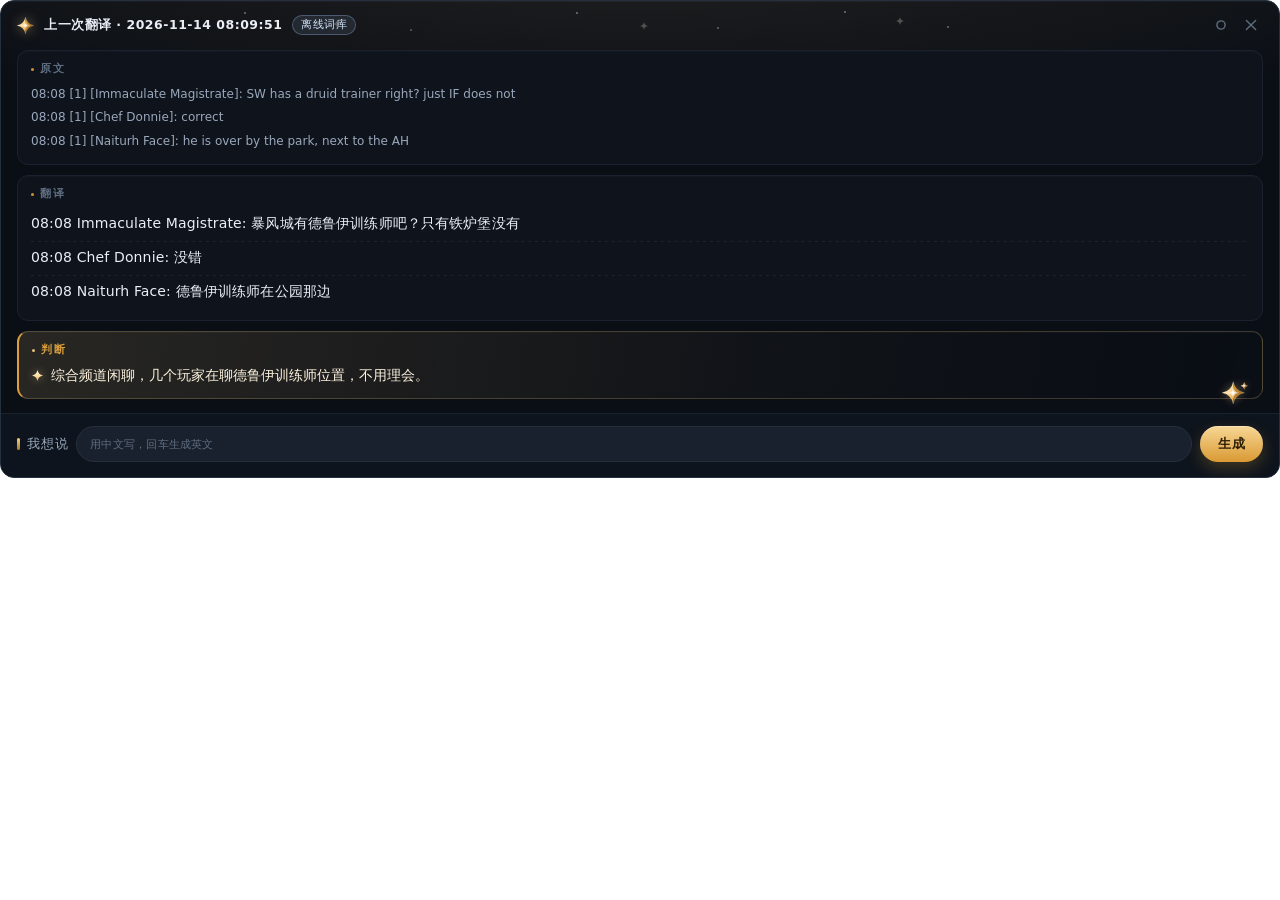
<file: app/index.html>
<!doctype html>
<html lang="zh-CN">
<head>
<meta charset="utf-8">
<title>Aster 聊天翻译</title>
<link rel="stylesheet" href="style.css">
</head>
<body>

<!-- 提示条（浏览器调试时用；外壳下是独立小窗口） -->
<div class="toast" id="toast" hidden><span class="toast-star"></span><span id="toastText"></span></div>

<div class="popup" id="popup">

  <!-- 星点：只铺在标题带，压在最底 -->
  <div class="sky" id="sky" aria-hidden="true">
    <i style="left:7%;top:58%;animation-delay:-.4s"></i>
    <i style="left:19%;top:24%;animation-delay:-1.6s"></i>
    <i style="left:32%;top:64%;animation-delay:-2.7s"></i>
    <i style="left:45%;top:26%;animation-delay:-3.4s"></i>
    <i style="left:56%;top:60%;animation-delay:-1.1s"></i>
    <i style="left:66%;top:22%;animation-delay:-2.2s"></i>
    <i style="left:74%;top:56%;animation-delay:-3.9s"></i>
    <b style="left:26%;top:44%;animation-delay:-1.8s"></b>
    <b style="left:50%;top:48%;animation-delay:-3.1s"></b>
    <b style="left:70%;top:36%;animation-delay:-.9s"></b>
  </div>

  <header class="bar">
    <svg class="mark" viewBox="0 0 24 24" aria-hidden="true"><use href="#star"/></svg>
    <span class="bar-title" id="barTitle">Aster 聊天翻译</span>
    <span class="engine-note" id="engineNote" hidden></span>
    <span class="bar-actions">
      <button class="icon" id="btnSettings" title="设置">
        <svg width="14" height="14" viewBox="0 0 14 14" fill="none" stroke="currentColor" stroke-width="1.4">
          <circle cx="7" cy="7" r="4.1"/>
        </svg>
      </button>
      <button class="icon" id="btnClose" title="关闭">
        <svg width="14" height="14" viewBox="0 0 14 14" fill="none" stroke="currentColor" stroke-width="1.4" stroke-linecap="round">
          <path d="M2.4 2.4l9.2 9.2M11.6 2.4l-9.2 9.2"/>
        </svg>
      </button>
    </span>
  </header>

  <div class="scroll" id="scroll">
    <section class="card">
      <h2 class="card-title" id="rawTitle">原文</h2>
      <div class="raw" id="rawText"></div>
    </section>

    <section class="card">
      <h2 class="card-title" id="transTitle">翻译</h2>
      <div class="rows" id="transRows"></div>
    </section>

    <section class="card judge" id="judgeCard" hidden>
      <h2 class="card-title">判断</h2>
      <p class="judge-text" id="judgeText"></p>
    </section>
  </div>

  <div class="float-replies" id="floatReplies" hidden>
    <div class="reply-head" id="replyHead" hidden></div>
    <div class="replies" id="replies"></div>
    <div class="drawer-hint" id="drawerHint">下方输入中文 进行实时翻译</div>
  </div>

  <button class="drawer-ball" id="drawerBall" title="建议回复">
    <svg viewBox="0 0 24 24" aria-hidden="true"><use href="#starFab"/></svg>
  </button>

  <footer class="input-bar">
    <span class="field-label">我想说</span>
    <label class="field">
      <span class="field-hint" id="intentHint">用中文写，回车生成英文</span>
      <input class="field-input" id="intent" autocomplete="off" spellcheck="false">
    </label>
    <button class="pill" id="btnGenerate">生成</button>
  </footer>

</div>

<!-- ============ 星标符号：主标 / 双星 / 小尺寸简化 ============ -->
<script src="icons.js"></script>

<script src="common.js"></script>
<script src="sky.js"></script>
<script src="app.js"></script>
</body>
</html>
</file>
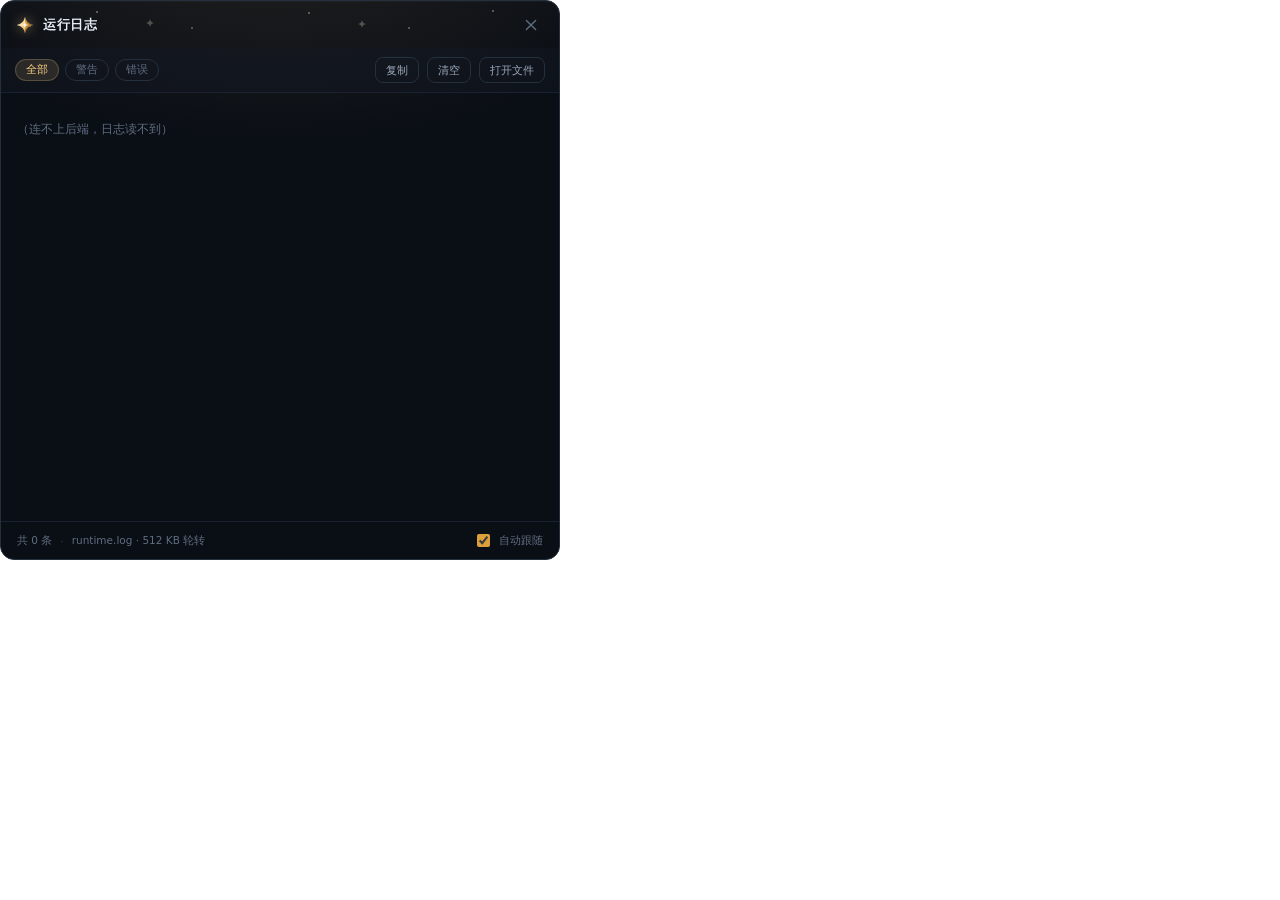
<file: app/logs.html>
<!doctype html>
<html lang="zh-CN">
<head>
<meta charset="utf-8">
<title>运行日志 · Aster 聊天翻译</title>
<link rel="stylesheet" href="style.css">
<link rel="stylesheet" href="logs.css">
</head>
<body class="logs-body">

<div class="win logs" id="logs">

  <!-- 星点：只在标题带，压在内容之下 -->
  <div class="sky" id="sky" aria-hidden="true">
    <i style="left:5%;top:54%;animation-delay:-.9s"></i>
    <i style="left:17%;top:22%;animation-delay:-2.2s"></i>
    <i style="left:34%;top:60%;animation-delay:-3.6s"></i>
    <i style="left:55%;top:26%;animation-delay:-1.4s"></i>
    <i style="left:73%;top:58%;animation-delay:-4.4s"></i>
    <i style="left:88%;top:20%;animation-delay:-2.9s"></i>
    <b style="left:26%;top:42%;animation-delay:-1.7s"></b>
    <b style="left:64%;top:44%;animation-delay:-3.9s"></b>
  </div>

  <header class="bar">
    <svg class="mark" viewBox="0 0 24 24" aria-hidden="true"><use href="#star"/></svg>
    <span class="bar-title">运行日志</span>
    <span class="bar-actions">
      <button class="icon" id="btnClose" title="关闭">
        <svg width="14" height="14" viewBox="0 0 14 14" fill="none" stroke="currentColor" stroke-width="1.4" stroke-linecap="round">
          <path d="M2.4 2.4l9.2 9.2M11.6 2.4l-9.2 9.2"/>
        </svg>
      </button>
    </span>
  </header>

  <div class="tools">
    <button class="tchip on" data-f="all">全部</button>
    <button class="tchip" data-f="warn">警告</button>
    <button class="tchip" data-f="err">错误</button>
    <span class="sp">
      <button class="tbtn mini" id="btnCopy">复制</button>
      <button class="tbtn mini" id="btnClear">清空</button>
      <button class="tbtn mini" id="btnOpen">打开文件</button>
    </span>
  </div>

  <div class="loglist" id="logbox"></div>

  <div class="logfoot">
    <span id="count">共 0 条</span>
    <span class="dot-sep">·</span>
    <span>runtime.log · 512 KB 轮转</span>
    <label class="follow">
      <input type="checkbox" id="chkFollow" checked>
      自动跟随
    </label>
  </div>
</div>

<script src="icons.js"></script>

<script src="common.js"></script>
<script src="sky.js"></script>
<script src="logs.js"></script>
</body>
</html>
</file>
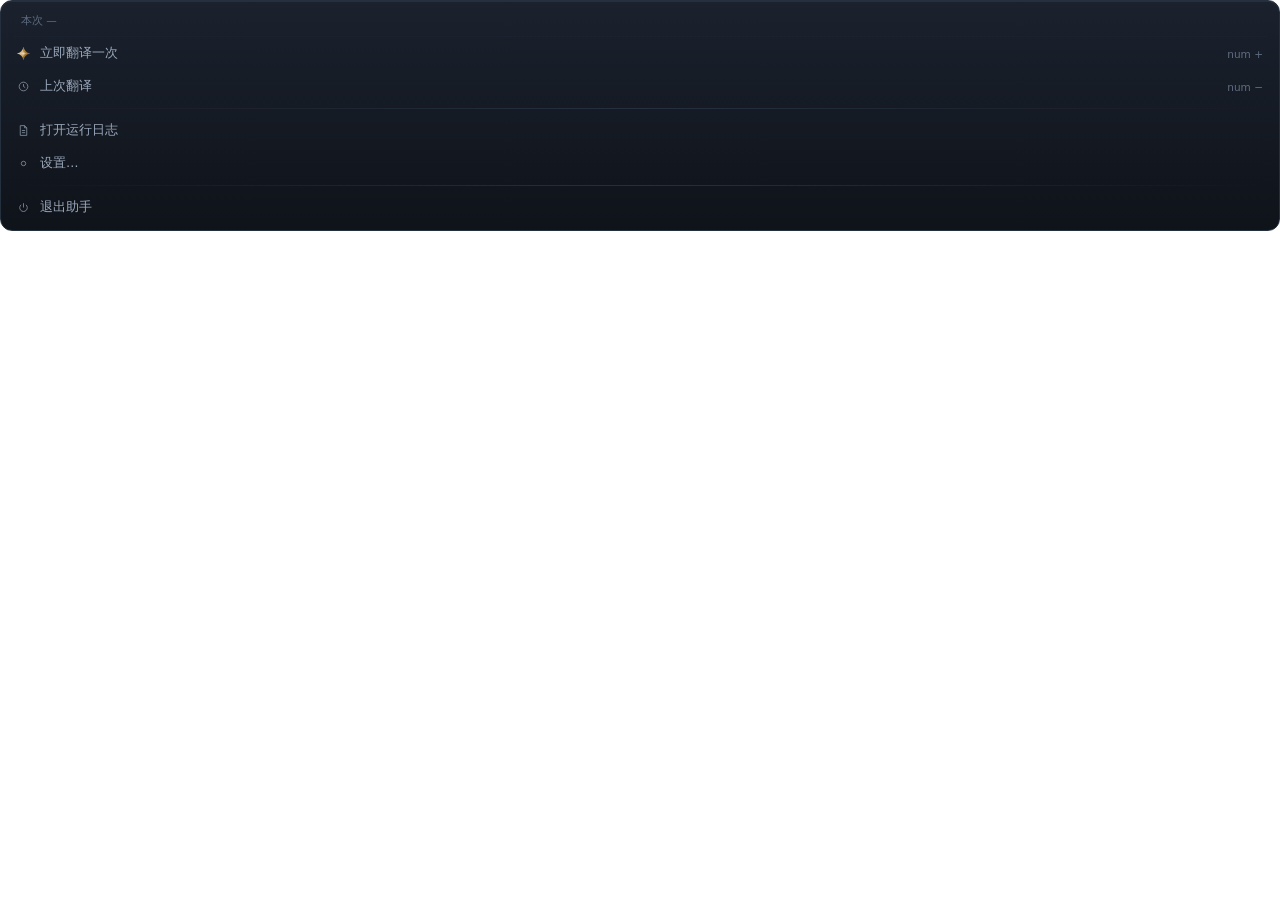
<file: app/menu.html>
<!doctype html>
<html lang="zh-CN">
<head>
<meta charset="utf-8">
<title>菜单</title>
<link rel="stylesheet" href="style.css">
<link rel="stylesheet" href="menu.css">
</head>
<body class="menu-body">

<div class="menu" id="menu">
  <div class="mstat" id="mStat">本次 —</div>

  <button class="mi" id="mTranslate">
    <svg viewBox="0 0 24 24" aria-hidden="true"><use href="#star"/></svg>
    立即翻译一次<span class="k">num +</span>
  </button>

  <button class="mi" id="mLast">
    <svg viewBox="0 0 24 24" fill="none" stroke="currentColor" stroke-width="1.5" aria-hidden="true">
      <circle cx="12" cy="12" r="8"/><path d="M12 7.5V12l3 2"/>
    </svg>
    上次翻译<span class="k">num −</span>
  </button>

  <div class="msep"></div>

  <button class="mi" id="mLogs">
    <svg viewBox="0 0 24 24" fill="none" stroke="currentColor" stroke-width="1.5" aria-hidden="true">
      <path d="M6 3h8l4 4v14H6z"/><path d="M14 3v4h4M9 12h6M9 16h6"/>
    </svg>
    打开运行日志
  </button>

  <button class="mi" id="mSettings">
    <svg viewBox="0 0 24 24" fill="none" stroke="currentColor" stroke-width="1.5" aria-hidden="true">
      <circle cx="12" cy="12" r="4.1"/>
    </svg>
    设置…
  </button>

  <div class="msep"></div>

  <button class="mi danger" id="mQuit">
    <svg viewBox="0 0 24 24" fill="none" stroke="currentColor" stroke-width="1.5" aria-hidden="true">
      <path d="M12 4v8"/><path d="M7.5 7a7 7 0 1 0 9 0"/>
    </svg>
    退出助手
  </button>

</div>

<script src="icons.js"></script>

<script src="common.js"></script>
<script src="menu.js"></script>
</body>
</html>
</file>
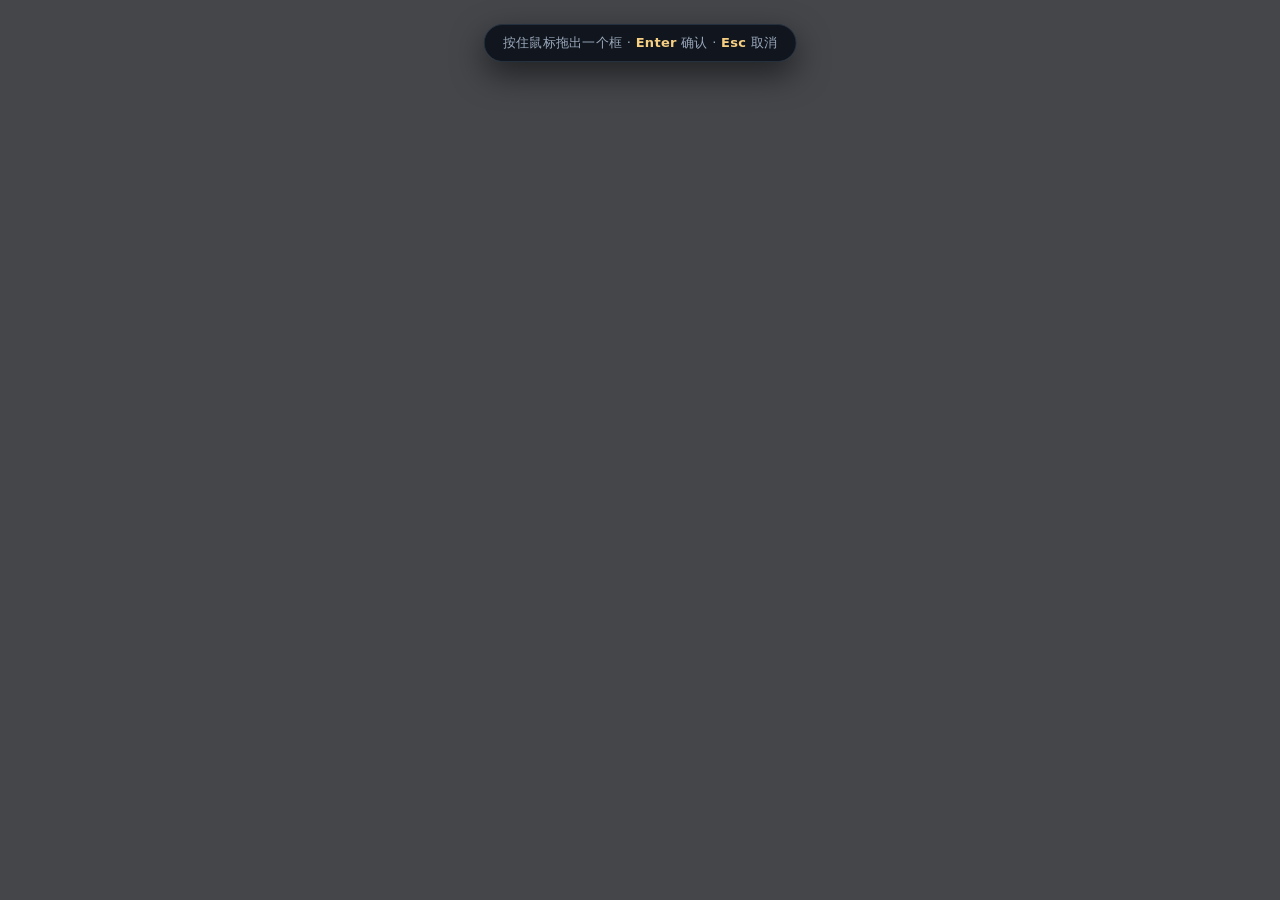
<file: app/selector.html>
<!doctype html>
<html lang="zh-CN">
<head>
<meta charset="utf-8">
<title>选择截图区域</title>
<link rel="stylesheet" href="style.css">
<link rel="stylesheet" href="selector.css">
</head>
<body class="sel-body">

  <div class="hint" id="hint">按住鼠标拖出一个框 · <b>Enter</b> 确认 · <b>Esc</b> 取消</div>
  <div class="sel" id="sel" hidden></div>
  <div class="size" id="size" hidden></div>

  <script src="common.js"></script>
<script src="selector.js"></script>
</body>
</html>
</file>
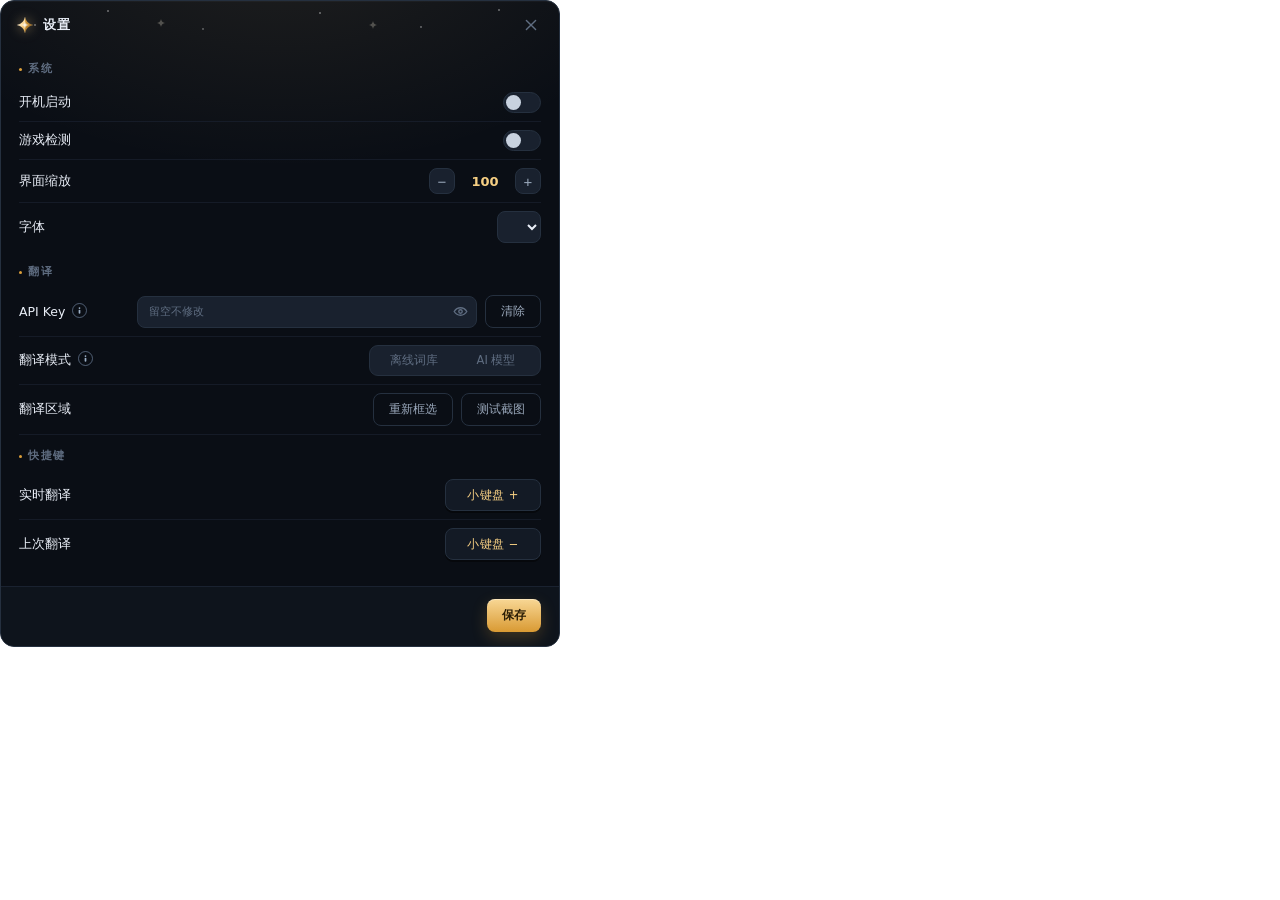
<file: app/settings.html>
<!doctype html>
<html lang="zh-CN">
<head>
<meta charset="utf-8">
<title>设置 · Aster 聊天翻译</title>
<link rel="stylesheet" href="style.css">
<link rel="stylesheet" href="settings.css">
</head>
<body class="settings-body">

<div class="win" id="settings">

  <!-- 星点：只在标题带，压在内容之下（与弹窗同款） -->
  <div class="sky" id="sky" aria-hidden="true">
    <i style="left:6%;top:52%;animation-delay:-.6s"></i>
    <i style="left:19%;top:20%;animation-delay:-1.9s"></i>
    <i style="left:36%;top:62%;animation-delay:-3.2s"></i>
    <i style="left:57%;top:24%;animation-delay:-2.5s"></i>
    <i style="left:75%;top:56%;animation-delay:-4.1s"></i>
    <i style="left:89%;top:18%;animation-delay:-1.2s"></i>
    <b style="left:28%;top:40%;animation-delay:-2.8s"></b>
    <b style="left:66%;top:46%;animation-delay:-1.5s"></b>
  </div>

  <header class="bar">
    <svg class="mark" viewBox="0 0 24 24" aria-hidden="true"><use href="#star"/></svg>
    <span class="bar-title">设置</span>
    <span class="bar-actions">
      <button class="icon" id="btnCloseSettings" title="关闭">
        <svg width="14" height="14" viewBox="0 0 14 14" fill="none" stroke="currentColor" stroke-width="1.4" stroke-linecap="round">
          <path d="M2.4 2.4l9.2 9.2M11.6 2.4l-9.2 9.2"/>
        </svg>
      </button>
    </span>
  </header>

  <div class="settings-scroll">

    <section class="sec">
      <div class="sec-h">系统</div>

      <div class="frow">
        <div class="lb">开机启动</div>
        <div class="ctl">
          <label class="switch">
            <input type="checkbox" id="chkAuto">
            <span class="slider"></span>
          </label>
        </div>
      </div>

      <div class="frow">
        <div class="lb">游戏检测</div>
        <div class="ctl">
          <label class="switch">
            <input type="checkbox" id="chkGame">
            <span class="slider"></span>
          </label>
        </div>
      </div>
      <div class="frow">
        <div class="lb">界面缩放</div>
        <div class="ctl">
          <span class="stepper">
            <button class="stepbtn" id="scMinus" type="button" aria-label="减小">−</button>
            <span class="val" id="scValue">100</span>
            <button class="stepbtn" id="scPlus" type="button" aria-label="增大">+</button>
          </span>
        </div>
      </div>

      <div class="frow">
        <div class="lb">字体</div>
        <div class="ctl"><select class="sinput" id="fontSel"></select></div>
      </div>
    </section>

    <section class="sec">
      <div class="sec-h">翻译</div>

      <div class="frow">
        <div class="lb">API Key<span class="info" tabindex="0" role="note"
             data-tip="支持 DeepSeek（已实测）、OpenAI 等兼容接口，其余未测试"><svg viewBox="0 0 12 12" aria-hidden="true"><circle cx="6" cy="2.7" r="1.15" fill="currentColor"/><rect x="4.85" y="4.9" width="2.3" height="5.4" rx="1.15" fill="currentColor"/></svg></span></div>
        <div class="ctl">
          <div class="keywrap">
            <input class="sinput" id="apiKey" type="password" autocomplete="off"
                   spellcheck="false" placeholder="留空不修改">
            <button class="eye" id="eyeKey" title="显示 / 隐藏" type="button">
              <svg width="15" height="15" viewBox="0 0 14 14" fill="none" stroke="currentColor"
                   stroke-width="1.3" stroke-linejoin="round">
                <path d="M1.1 7S3.3 3.5 7 3.5 12.9 7 12.9 7 10.7 10.5 7 10.5 1.1 7 1.1 7z"/>
                <circle cx="7" cy="7" r="1.6"/>
              </svg>
            </button>
          </div>
          <button class="tbtn" id="clearKey" type="button">清除</button>
        </div>
      </div>

      <div class="frow">
        <div class="lb">翻译模式<span class="info" tabindex="0" role="note"
             data-tip="离线模式不需要 API，但准确性较低且部分功能不可用"><svg viewBox="0 0 12 12" aria-hidden="true"><circle cx="6" cy="2.7" r="1.15" fill="currentColor"/><rect x="4.85" y="4.9" width="2.3" height="5.4" rx="1.15" fill="currentColor"/></svg></span></div>
        <div class="ctl">
          <span class="seg" id="engSeg">
            <button type="button" data-eng="offline">离线词库</button>
            <button type="button" data-eng="ai">AI 模型</button>
          </span>
          <input type="checkbox" id="chkAI" hidden>
        </div>
      </div>

      <div class="frow">
        <div class="lb">翻译区域</div>
        <div class="ctl">
          <button class="tbtn" id="btnPickArea" type="button">重新框选</button>
          <button class="tbtn" id="btnShot" type="button">测试截图</button>
        </div>
      </div>

      <div class="frow" id="shotRow" hidden style="display:block">
        <img id="shotPreview" alt="截图预览">
      </div>
    </section>

    <section class="sec" style="padding-bottom:12px">
      <div class="sec-h">快捷键</div>
      <div class="frow">
        <div class="lb">实时翻译</div>
        <div class="ctl"><button class="keybox" id="keyTranslate" data-which="translate_key">小键盘 +</button></div>
      </div>
      <div class="frow">
        <div class="lb">上次翻译</div>
        <div class="ctl"><button class="keybox" id="keyLast" data-which="last_key">小键盘 −</button></div>
      </div>
    </section>

  </div>

  <footer class="foot">
    <span class="sstatus" id="sstatus"></span>
    <span class="spacer">
      <button class="tbtn pri" id="btnSave">保存</button>
    </span>
  </footer>
</div>

<script src="icons.js"></script>

<script src="common.js"></script>
<script src="sky.js"></script>
<script src="settings.js"></script>
</body>
</html>
</file>
<file: app/style.css>
/* ============================================================
   WoW 翻译助手 · 设计系统 v7（四角星 / 深空墨蓝 + 暖金星芒）
   所有颜色、圆角、间距、字号只在这里定义，其他地方一律引用变量
   间距基准 4px：4 / 8 / 12 / 16 / 24
   ============================================================ */

:root {
  /* 背景层级：窗口 < 卡片 < 浮起 */
  --bg: #0a0e15;
  --bg-2: #0d121b;
  --card: #0e131c;
  --card-2: #131a25;
  --field: #19212e;

  /* 描边 */
  --line: #1a2230;
  --line-2: #25303f;

  /* 文字 */
  --text: #e9eef7;
  --text-2: #9aa8bb;
  --text-3: #5f6d81;

  /* 主色：金 */
  --gold: #dc9f3a;
  --gold-1: #f6cf83;
  --gold-text: #f6cf83;
  --gold-3: #a9762a;
  --gold-soft: rgba(246, 207, 131, .12);
  --gold-line: rgba(246, 207, 131, .22);

  /* 状态 */
  --ok: #6fbf73;
  --err: #ff8b82;
  --warn: #f0c15c;

  /* 形状 */
  --radius: 14px;
  --radius-sm: 11px;
  --radius-xs: 8px;
  --radius-pill: 999px;

  /* 间距 */
  --gap: 10px;
  --pad: 16px;
  --pad-sm: 8px;

  /* 字号 */
  --fs-xs: 10.5px;
  --fs-sm: 11.5px;
  --fs-md: 12.5px;
  --fs-base: 14px;
  --fs-lg: 16px;

  /* 字体 */
  --font: "Microsoft YaHei UI", "Noto Sans SC", "Microsoft YaHei", system-ui, sans-serif;
  --font-en: "Segoe UI", "Microsoft YaHei UI", system-ui, sans-serif;
  --font-mono: "Cascadia Mono", "Consolas", "Noto Sans SC", monospace;
}

* { box-sizing: border-box; }

html, body {
  margin: 0;
  padding: 0;
  background: transparent;
  font-family: var(--font);
  color: var(--text);
  -webkit-font-smoothing: antialiased;
  text-rendering: optimizeLegibility;
}

body { overflow: hidden; }

/* 星标：统一尺寸，不被文字行高影响 */
.mark { display: block; width: 17px; height: 17px; flex: none;
        filter: drop-shadow(0 0 6px rgba(255, 214, 140, .5)); }

/* ============================ 窗口 ============================ */
.popup {
  position: relative;
  width: 100%;
  height: auto;
  overflow: hidden;
  display: flex;
  flex-direction: column;
  background:
    radial-gradient(120% 70% at 50% -14%, rgba(246, 207, 131, .10), transparent 62%),
    var(--bg);
  border: 1px solid var(--line-2);
  border-radius: var(--radius);
  box-shadow: inset 0 1px 0 rgba(255, 255, 255, .035);
  user-select: none;
}

/* ============================ 星点（只在标题带） ============================ */
.sky {
  position: absolute; left: 0; right: 0; top: 0; height: 44px;
  z-index: 0; pointer-events: none; overflow: hidden;
  -webkit-mask-image: linear-gradient(180deg, #000 0%, #000 55%, transparent 100%);
  mask-image: linear-gradient(180deg, #000 0%, #000 55%, transparent 100%);
}
.sky i {                       /* 静止的针尖点 */
  position: absolute; width: 2px; height: 2px; border-radius: 50%;
  background: #fff; opacity: .4;
  animation: breathe 4s ease-in-out infinite alternate;
}
.sky b {                       /* 4 角小星芒 */
  position: absolute; width: 8px; height: 8px; opacity: .26;
  background: url("data:image/svg+xml,%3Csvg xmlns='http://www.w3.org/2000/svg' viewBox='0 0 24 24'%3E%3Cpath fill='%23fff7e2' d='M12 0 Q10.1 10.1 0 12 Q10.1 13.9 12 24 Q13.9 13.9 24 12 Q13.9 10.1 12 0 Z'/%3E%3C/svg%3E") center / contain no-repeat;
  animation: breathe 5.2s ease-in-out infinite alternate;
}
.sky u {                       /* 坠落的小星：由 JS 随机生成，播放一次 */
  position: absolute; top: -2px; width: 6px; height: 6px; opacity: 0;
  background: url("data:image/svg+xml,%3Csvg xmlns='http://www.w3.org/2000/svg' viewBox='0 0 24 24'%3E%3Cpath fill='%23fff7e2' d='M12 0 Q10.1 10.1 0 12 Q10.1 13.9 12 24 Q13.9 13.9 24 12 Q13.9 10.1 12 0 Z'/%3E%3C/svg%3E") center / contain no-repeat;
  animation-name: fall; animation-timing-function: linear; animation-fill-mode: forwards;
  pointer-events: none;
}
.sky s {                       /* 流星：亮头 + 渐隐尾，往右下划一小段 */
  position: absolute; width: 26px; height: 1.2px; border-radius: 1px; opacity: 0;
  background: linear-gradient(90deg, rgba(255, 250, 235, 0) 0%,
              rgba(255, 250, 235, .18) 45%, rgba(255, 253, 244, .98) 100%);
  transform-origin: left center; pointer-events: none;
  animation-name: glintR; animation-timing-function: cubic-bezier(.25, .6, .3, 1);
  animation-fill-mode: forwards;
}
.sky s.rev {                  /* 从右往左：亮头在左 */
  background: linear-gradient(90deg, rgba(255, 253, 244, .98) 0%,
              rgba(255, 250, 235, .18) 55%, rgba(255, 250, 235, 0) 100%);
}
.sky s.rev::after {
  right: auto; left: -1.5px;
}

.sky s::after {                /* 亮头 */
  content: "";
  position: absolute; right: -1.5px; top: 50%;
  width: 3px; height: 3px; margin-top: -1.5px; border-radius: 50%;
  background: #fffdf6;
  box-shadow: 0 0 5px rgba(255, 250, 235, .95), 0 0 10px rgba(255, 205, 120, .55);
}

@keyframes breathe { from { opacity: .10; } to { opacity: .46; } }
@keyframes fall {
  0%   { transform: translateY(0);     opacity: 0; }
  8%   { opacity: .8; }
  70%  { opacity: .62; }
  92%  { opacity: .30; }
  100% { transform: translateY(44px);  opacity: 0; }
}

@keyframes glintR {
  0%   { opacity: 0;  transform: rotate(24deg) translate(-18px, -7px) scaleX(.4); }
  18%  { opacity: 1;  transform: rotate(24deg) translate(0, 0) scaleX(1); }
  100% { opacity: 0;  transform: rotate(24deg) translate(40px, 18px) scaleX(1); }
}
@keyframes glintL {
  0%   { opacity: 0;  transform: rotate(-24deg) translate(18px, -7px) scaleX(.4); }
  18%  { opacity: 1;  transform: rotate(-24deg) translate(0, 0) scaleX(1); }
  100% { opacity: 0;  transform: rotate(-24deg) translate(-40px, 18px) scaleX(1); }
}

@media (prefers-reduced-motion: reduce) {
  .sky i, .sky b, .sky u, .sky s { animation: none; }
  .sky u, .sky s { display: none; }
}

/* ============================ 顶栏 ============================ */
.bar {
  position: relative;
  z-index: 1;
  flex: none;
  display: flex;
  align-items: center;
  gap: 10px;
  padding: 11px 16px 10px;
}

.bar-title {
  flex: 0 1 auto;
  min-width: 0;
  font-size: var(--fs-md);
  font-weight: 600;
  color: var(--text);
  letter-spacing: .04em;
  white-space: nowrap;
  overflow: hidden;
  text-overflow: ellipsis;
}

.engine-note {
  flex: none;
  padding: 2px 8px;
  border-radius: var(--radius-pill);
  background: var(--gold-soft);
  border: 1px solid var(--gold-line);
  color: var(--gold-text);
  font-size: var(--fs-xs);
  letter-spacing: .04em;
  white-space: nowrap;
}
.engine-note[hidden] { display: none; }
/* 离线词库：冷色；与设置里的分段控件保持一致 */
.engine-note[data-engine="local"],
.engine-note[data-engine="glossary"],
.engine-note[data-engine="offline"] {
  background: rgba(138, 174, 222, .12);
  border-color: rgba(152, 186, 226, .34);
  color: #cfe2f8;
}

.bar-actions { margin-left: auto; flex: none; display: flex; gap: 4px; }

.icon {
  width: 26px; height: 26px;
  display: grid; place-items: center;
  border: 1px solid transparent;
  border-radius: var(--radius-xs);
  background: transparent;
  color: var(--text-3);
  font-size: 13px;
  line-height: 1;
  cursor: pointer;
  transition: background .12s ease, color .12s ease, border-color .12s ease;
}
.icon:hover { background: var(--card-2); border-color: var(--line-2); color: var(--gold-1); }
.icon svg { display: block; }

/* ============================ 内容区 ============================ */
.scroll {
  scroll-behavior: smooth;
  flex: 0 1 auto;
  min-height: 0;
  overflow-y: auto;
  display: flex;
  flex-direction: column;
  gap: var(--gap);
  padding: 2px var(--pad) 14px;
  position: relative;
  z-index: 1;
}

/* ============================ 卡片 ============================ */
.card {
  background: var(--card);
  border: 1px solid var(--line);
  border-radius: var(--radius-sm);
  padding: 11px 13px 12px;
  box-shadow: inset 0 1px 0 rgba(255, 255, 255, .022);
}

.card-title {
  display: flex;
  align-items: center;
  gap: 6px;
  margin: 0 0 7px;
  font-size: var(--fs-xs);
  font-weight: 600;
  letter-spacing: .16em;
  color: var(--text-3);
}
.card-title::before {
  content: "";
  width: 3px; height: 3px; border-radius: 50%;
  background: var(--gold);
  opacity: .9;
}

/* 原文：次要信息，压低视觉权重 */
.raw {
  /* 刚好三行：行高 23px × 3 */
  max-height: 69px;
  overflow-y: auto;
  overflow-x: hidden;
  padding-right: 9px;
  font-family: var(--font-en);
  font-size: 12px;
  line-height: 1.78;
  color: var(--text-2);
  white-space: pre-wrap;
  word-break: break-word;
  user-select: text;
}

.raw-line {
  position: relative;
  border-radius: 6px;
  padding: 1px 6px;
  margin: 0 -6px;
  transform-origin: left center;
  transition: background .2s ease, color .2s ease,
              transform .2s cubic-bezier(.2, .7, .3, 1),
              opacity .2s ease, filter .2s ease;
}
.raw-line.hl {
  background: linear-gradient(90deg, rgba(246, 207, 131, .22),
              rgba(246, 207, 131, .03) 70%, transparent);
  color: #fdf6e8;
}
.raw.hl-on .raw-line:not(.hl) { opacity: .34; filter: blur(.7px); }

/* 上下垫片：让第一条和最后一条也能停在第 2 行（滚动位置仍会到顶/到底） */
.raw::before, .raw::after { content: ""; display: block; height: 23px; }

.rows { display: flex; flex-direction: column; }
.row {
  position: relative;
  border-radius: var(--radius-xs);
  padding: 5px 8px 6px;
  margin: 0 -8px;
  transform-origin: left center;
  transition: transform .22s cubic-bezier(.22, .61, .36, 1), background .22s ease;
}
.row + .row { margin-top: 2px; }
.row + .row::before {
  content: "";
  position: absolute; left: 8px; right: 8px; top: -1px; height: 1px;
  background: repeating-linear-gradient(90deg, var(--line-2) 0 3px, transparent 3px 7px);
  opacity: .55;
}
.row.hl {
  background: linear-gradient(90deg, rgba(246, 207, 131, .11),
              rgba(246, 207, 131, .02) 62%, transparent);
}
.row.hl::after {
  content: "";
  position: absolute; left: -8px; top: 7px; bottom: 7px; width: 2px; border-radius: 2px;
  background: linear-gradient(180deg, var(--gold-1), var(--gold-3));
}

.row .meta {
  font-size: var(--fs-xs);
  color: var(--text-3);
  letter-spacing: .05em;
  font-family: var(--font-en);
  margin-bottom: 1px;
}
.row .meta b { color: var(--text-2); font-weight: 500; }
.row .body {
  font-size: var(--fs-base);
  line-height: 1.5;
  color: var(--text);
  letter-spacing: .01em;
  word-break: break-word;
  user-select: text;
}

/* 判断 */
.card.judge {
  background: linear-gradient(100deg, rgba(246, 207, 131, .13),
              rgba(246, 207, 131, .03) 58%, transparent);
  border: 1px solid var(--gold-line);
  border-left: 2px solid var(--gold);
  border-radius: var(--radius-sm);
  padding: 11px 13px 12px;
}
.card.judge .card-title { color: var(--gold); }
.card.judge .card-title::before { background: var(--gold-1); }
.judge-text {
  margin: 0;
  display: flex;
  align-items: center;
  gap: 8px;
  font-size: var(--fs-base);
  line-height: 1.6;
  color: #fdf3df;
  user-select: text;
}
.judge-text::before {
  content: "";
  flex: none;
  width: 11px; height: 11px;
  background: url("data:image/svg+xml,%3Csvg xmlns='http://www.w3.org/2000/svg' viewBox='0 0 24 24'%3E%3Cdefs%3E%3ClinearGradient id='g' x1='0' y1='0' x2='0' y2='1'%3E%3Cstop offset='0' stop-color='%23fffdf6'/%3E%3Cstop offset='.55' stop-color='%23ffdda0'/%3E%3Cstop offset='1' stop-color='%23e8ac4a'/%3E%3C/linearGradient%3E%3C/defs%3E%3Cpath fill='url(%23g)' d='M12 0 Q10.1 10.1 0 12 Q10.1 13.9 12 24 Q13.9 13.9 24 12 Q13.9 10.1 12 0 Z'/%3E%3C/svg%3E") center / contain no-repeat;
  filter: drop-shadow(0 0 4px rgba(246, 207, 131, .5));
}

.card.judge.error {
  background: rgba(255, 139, 130, .08);
  border-color: rgba(255, 139, 130, .35);
  border-left-color: var(--err);
}
.card.judge.error .card-title { color: var(--err); }
.card.judge.error .judge-text { color: #ffb4ad; }
.card.judge.error .judge-text::before { display: none; }

/* ============================ 右下：星本身就是按钮 ============================ */
.drawer-ball {
  position: absolute;
  right: 22px; bottom: 62px;
  width: 46px; height: 46px;
  display: grid; place-items: center;
  border: 0; padding: 0;
  background: transparent;
  cursor: pointer;
  z-index: 25;
  transition: transform .14s ease;
}
.drawer-ball svg {
  width: 30px; height: 30px;
  /* 只留一层很淡的暖光，避免两层大模糊叠成"球形"光斑 */
  filter: drop-shadow(0 0 4px rgba(255, 214, 140, .38));
}
.drawer-ball:hover { transform: scale(1.08); }
.drawer-ball[hidden] { display: none; }

/* 浮层展开时藏起星（纯 CSS，避免状态打架） */
.popup:has(.float-replies:not([hidden]):not(.closed)) .drawer-ball { display: none; }

/* ============================ 建议回复浮层 ============================ */
.float-replies {
  position: absolute;
  left: 10px; right: 10px; bottom: 64px;
  z-index: 20;
  display: flex;
  flex-direction: column;
  gap: 6px;
  padding: 9px;
  max-height: 38%;
  overflow-y: auto;
  background: rgba(14, 19, 28, .94);
  border: 1px solid var(--line-2);
  border-radius: var(--radius);
  box-shadow: 0 -16px 40px rgba(0, 0, 0, .6);
  backdrop-filter: blur(10px);
  transform-origin: bottom right;
  transition: transform .24s cubic-bezier(.2, .7, .3, 1), opacity .18s ease;
}
.float-replies.closed { transform: scale(.15) translate(18px, 0); opacity: 0; pointer-events: none; }
.float-replies[hidden] { display: none; }

.reply-head {
  display: flex; align-items: center; gap: 6px;
  font-size: 11px; color: var(--text-3);
  margin: 1px 2px 3px;
  cursor: pointer; user-select: none;
}
.reply-head[hidden] { display: none; }
.reply-head::before {
  content: "";
  width: 10px; height: 10px; flex: none;
  background: url("data:image/svg+xml,%3Csvg xmlns='http://www.w3.org/2000/svg' viewBox='0 0 24 24'%3E%3Cdefs%3E%3ClinearGradient id='g' x1='0' y1='0' x2='0' y2='1'%3E%3Cstop offset='0' stop-color='%23fffdf6'/%3E%3Cstop offset='.55' stop-color='%23ffdda0'/%3E%3Cstop offset='1' stop-color='%23e8ac4a'/%3E%3C/linearGradient%3E%3C/defs%3E%3Cpath fill='url(%23g)' d='M12 0 Q10.1 10.1 0 12 Q10.1 13.9 12 24 Q13.9 13.9 24 12 Q13.9 10.1 12 0 Z'/%3E%3C/svg%3E") center / contain no-repeat;
}
.reply-head::after {
  content: "";
  width: 6px; height: 6px; margin-left: auto;
  border-right: 1.5px solid currentColor; border-bottom: 1.5px solid currentColor;
  transform: rotate(45deg) translateY(-1px);
  opacity: .7;
  transition: transform .2s ease;
}
/* 折叠态用 .closed（见 app.js toggleDrawer）；老的 .collapsed 四条规则无人使用，已删 */

.replies { overflow: hidden; max-height: 320px; transition: max-height .26s cubic-bezier(.2,.7,.3,1), opacity .18s ease; }

.reply-card {
  position: relative;
  padding: 8px 11px;
  background: var(--card-2);
  border: 1px solid var(--line);
  border-radius: var(--radius-sm);
  cursor: pointer;
  transition: border-color .12s ease, background .12s ease;
}
.reply-card + .reply-card { margin-top: 6px; }
.reply-card:hover { border-color: rgba(246, 207, 131, .35); background: #182231; }
.reply-en { font-family: var(--font-en); font-size: 13px; color: var(--text); line-height: 1.5; user-select: text; word-break: break-word; }
.reply-cn { margin-top: 2px; font-size: 11px; color: var(--text-3); user-select: text; }

.reply-copied {
  position: absolute; top: 8px; right: 10px;
  font-size: var(--fs-xs); color: var(--ok);
  opacity: 0; transition: opacity .15s ease;
}
.reply-card.copied { border-color: rgba(111, 191, 115, .5); }
.reply-card.copied .reply-copied { opacity: 1; }

.drawer-hint { padding: 14px 4px; text-align: center; font-size: 12px; color: var(--text-3); }
.drawer-hint[hidden] { display: none; }

/* ============================ 底部输入 ============================ */
.input-bar {
  position: relative;
  z-index: 1;
  flex: none;
  display: flex;
  align-items: center;
  gap: 8px;
  padding: 12px var(--pad) 15px;
  border-top: 1px solid var(--line);
  background: rgba(19, 26, 37, .55);
}

.field-label {
  flex: none;
  display: inline-flex;
  align-items: center;
  gap: 7px;
  font-size: 12.5px;
  font-weight: 500;
  letter-spacing: .06em;
  color: var(--text-2);
  white-space: nowrap;
}
.field-label::before {
  content: "";
  width: 3px; height: 12px; border-radius: 2px;
  background: linear-gradient(180deg, var(--gold-1), var(--gold-3));
}

.field {
  position: relative;
  flex: 1;
  display: flex;
  align-items: center;
  height: 36px;
  padding: 0 13px;
  background: var(--field);
  border: 1px solid var(--line-2);
  border-radius: var(--radius-pill);
  transition: border-color .12s ease, box-shadow .12s ease;
}
.field:focus-within { border-color: var(--gold); box-shadow: 0 0 0 3px var(--gold-soft); }

.field-input {
  flex: 1; min-width: 0;
  height: 20px; line-height: 20px;
  border: 0; outline: 0; background: transparent;
  color: var(--text);
  font-family: inherit;
  font-size: var(--fs-base);
  text-overflow: ellipsis;
}
.field-hint {
  position: absolute; left: 13px; top: 50%;
  transform: translateY(-50%);
  font-size: 11px; color: var(--text-3);
  pointer-events: none; white-space: nowrap;
  letter-spacing: .02em;
}
.field-hint[hidden] { display: none; }

.pill {
  flex: none;
  height: 36px;
  padding: 0 18px;
  border: 0;
  border-radius: var(--radius-pill);
  background: linear-gradient(180deg, #f8d795, #d99a33);
  color: #2a1d06;
  font-family: inherit;
  font-size: var(--fs-md);
  font-weight: 700;
  letter-spacing: .04em;
  cursor: pointer;
  box-shadow: 0 6px 16px rgba(217, 154, 51, .26), inset 0 1px 0 rgba(255, 255, 255, .35);
  transition: filter .12s ease, transform .08s ease;
}
.pill:hover { filter: brightness(1.06); }
.pill:active { transform: scale(.98); }
.pill:disabled { opacity: .55; cursor: default; }

/* ============================ 提示条（独立窗口 + 浏览器调试） ============================ */
.toast {
  position: fixed;
  top: 18px; left: 50%;
  transform: translateX(-50%);
  display: inline-flex;
  align-items: center;
  gap: 11px;
  padding: 10px 20px 11px 17px;
  border-radius: var(--radius-pill);
  overflow: hidden;
  background: linear-gradient(180deg, rgba(26, 34, 47, .98), rgba(12, 17, 25, .98));
  border: 1px solid var(--gold-line);
  /* 透明窗口会裁掉外阴影，只留内高光 */
  box-shadow: inset 0 1px 0 rgba(255, 255, 255, .08),
              inset 0 0 18px rgba(246, 207, 131, .05);
  color: #fdf3df;
  font-size: 13.5px;
  letter-spacing: .04em;
  white-space: nowrap;
  z-index: 50;
}
.toast::before {
  content: "";
  position: absolute; left: -30%; top: 0; bottom: 0; width: 60%;
  background: linear-gradient(100deg, transparent, rgba(246, 207, 131, .10), transparent);
}
.toast::after {
  content: "";
  position: absolute; left: 16px; right: 16px; bottom: 0; height: 1.5px;
  background: linear-gradient(90deg, transparent, rgba(246, 207, 131, .75), transparent);
}
.toast[hidden] { display: none; }
.toast .toast-star {
  width: 14px; height: 14px; flex: none;
  background: url("data:image/svg+xml,%3Csvg xmlns='http://www.w3.org/2000/svg' viewBox='0 0 24 24'%3E%3Cdefs%3E%3ClinearGradient id='g' x1='0' y1='0' x2='0' y2='1'%3E%3Cstop offset='0' stop-color='%23fffdf6'/%3E%3Cstop offset='.55' stop-color='%23ffdda0'/%3E%3Cstop offset='1' stop-color='%23e8ac4a'/%3E%3C/linearGradient%3E%3C/defs%3E%3Cpath fill='url(%23g)' d='M12 0 Q10.1 10.1 0 12 Q10.1 13.9 12 24 Q13.9 13.9 24 12 Q13.9 10.1 12 0 Z'/%3E%3C/svg%3E") center / contain no-repeat;
  filter: drop-shadow(0 0 7px rgba(255, 214, 140, .7));
}

/* ============================ 通用控件（设置 / 日志 / 菜单） ============================ */
.win {
  position: relative;
  overflow: hidden;
  display: flex;
  flex-direction: column;
  background:
    radial-gradient(120% 60% at 50% -10%, rgba(246, 207, 131, .09), transparent 60%),
    var(--bg);
  border: 1px solid var(--line-2);
  border-radius: var(--radius);
  box-shadow: inset 0 1px 0 rgba(255, 255, 255, .03);
}

.sec { padding: 12px 18px 2px; }
.sec-h {
  display: flex; align-items: center; gap: 6px;
  margin: 0 0 8px;
  font-size: var(--fs-xs); font-weight: 600;
  letter-spacing: .16em; color: var(--text-3);
}
.sec-h::before { content: ""; width: 3px; height: 3px; border-radius: 50%; background: var(--gold); }

.frow {
  display: flex; align-items: center; gap: 12px;
  padding: 8px 0;
  border-bottom: 1px solid rgba(26, 34, 48, .7);
}
.frow:last-child { border-bottom: 0; }
.frow .lb { font-size: var(--fs-md); color: var(--text); }

.frow .ctl { margin-left: auto; display: flex; align-items: center; gap: 8px; flex: none; }
/* 备注变长时让左侧文字换行，别把按钮挤成竖排（"清/除"两行那种） */
.frow .lb { min-width: 0; }
.frow .ctl button { white-space: nowrap; }

/* API Key 那一行：让控件列可伸缩，输入框吃掉标题与「清除」之间的空间。
   其它行的 .ctl 仍是 flex:none（按钮保持原宽，不被压成竖排）。
   输入框固定 340px —— 381px 显得太长，340 能显 32 位（Key 35 位，末尾滚动）。 */
.frow .ctl:has(.keywrap) { flex: 1; min-width: 0; justify-content: flex-end; }
.frow .ctl .keywrap { width: 340px; flex: none; }
.frow .ctl .keywrap .sinput { font-size: 11px; }
/* 设置项标题旁的说明图标：圆圈 i，悬停/聚焦弹出气泡。
   气泡用自绘（原生 title 是系统灰框，跟这套 UI 不搭），
   且只用 inset 阴影 —— 透明窗里任何外阴影都会被窗口矩形裁成黑边。 */
.lb .info {
  display: inline-grid; place-items: center;
  width: 15px; height: 15px; margin-left: 7px;
  /* 一圈细线，无背景无阴影。
     注意宽度写成 1.5px 而不是 1px：页面 dpr 是 1.8，Chromium 会把边框对到
     整数设备像素上，1px(1.8 设备像素) 会被取整成 1，跟 0.5px 看起来一样；
     1.5px 才能落到 2 个设备像素，视觉上才真的粗一点。 */
  border: 1.5px solid rgba(122, 142, 172, .62); border-radius: 50%;
  color: #9db0c7;
  line-height: 1; vertical-align: middle; cursor: pointer; position: relative;
  /* 抬 2px 让它跟标题文字的光学中心齐平（middle 下实测低 2.16px） */
  top: -2px;
  transition: color .16s, border-color .16s;
}
.lb .info svg { display: block; width: 9px; height: 9px; }
.lb .info:hover, .lb .info:focus-visible {
  color: var(--gold-1); border-color: rgba(220, 159, 58, .8); outline: 0;
}
.lb .info::after {
  content: attr(data-tip);
  position: absolute; left: -4px; top: calc(100% + 7px);
  /* 一行说完，不换行：气泡宽度跟文字走 */
  width: max-content; white-space: nowrap;
  padding: 7px 10px; border-radius: var(--radius-xs);
  background: rgba(13, 18, 26, .985); border: 1px solid var(--line-2);
  box-shadow: inset 0 1px 0 rgba(255, 255, 255, .05);
  color: var(--text-2); font-size: 11px; font-weight: 400; font-style: normal;
  line-height: 1.5; text-align: left;
  opacity: 0; transform: translateY(-3px); pointer-events: none;
  transition: opacity .12s ease, transform .12s ease;
  z-index: 30;
}
.lb .info:hover::after, .lb .info:focus-visible::after {
  opacity: 1; transform: none;
}

.switch { position: relative; width: 38px; height: 21px; flex: none; cursor: pointer; }
.switch input { position: absolute; opacity: 0; width: 100%; height: 100%; margin: 0; cursor: pointer; }
.switch .slider {
  position: absolute; inset: 0; border-radius: var(--radius-pill);
  background: var(--field); border: 1px solid var(--line-2);
  transition: background .16s ease, border-color .16s ease;
}
.switch .slider::after {
  content: ""; position: absolute; top: 2px; left: 2px;
  width: 15px; height: 15px; border-radius: 50%;
  background: #c8d2df; transition: left .16s ease, background .16s ease;
}
.switch input:checked + .slider {
  background: linear-gradient(180deg, rgba(246, 207, 131, .9), rgba(217, 154, 51, .9));
  border-color: var(--gold-line);
}
.switch input:checked + .slider::after { left: 19px; background: #2a1d06; }

.seg {
  display: inline-grid; grid-auto-flow: column; grid-auto-columns: 1fr;
  min-width: 172px; padding: 3px; border-radius: 9px;
  background: var(--field); border: 1px solid var(--line-2);
}
.seg button {
  border: 0; background: transparent; cursor: pointer;
  font-family: inherit; font-size: var(--fs-sm); font-weight: 500;
  padding: 4px 10px; border-radius: 7px; color: var(--text-3);
  text-align: center; white-space: nowrap;
  transition: background .12s ease, color .12s ease;
}
.seg button.on {
  background: linear-gradient(180deg, rgba(246, 207, 131, .22), rgba(217, 154, 51, .14));
  color: var(--gold-1);
  box-shadow: inset 0 0 0 1px var(--gold-line);
}
/* 离线模式用冷色，和 AI 模式的金色区分开 */
.seg button.on[data-eng="offline"] {
  background: linear-gradient(180deg, rgba(138, 174, 222, .20), rgba(104, 140, 190, .12));
  color: #cfe2f8;
  box-shadow: inset 0 0 0 1px rgba(152, 186, 226, .42);
}

.val { min-width: 30px; text-align: right; font-size: var(--fs-sm); color: var(--gold-1); font-family: var(--font-en); }

.sinput {
  height: 32px; padding: 0 11px;
  background: var(--field);
  border: 1px solid var(--line-2);
  border-radius: var(--radius-xs);
  color: var(--text);
  font-family: inherit;
  font-size: 12px;
  outline: 0;
}
.sinput:focus { border-color: var(--gold); box-shadow: 0 0 0 3px var(--gold-soft); }
.sinput::placeholder { color: var(--text-3); }
select.sinput option { background: #141a22; color: var(--text); }

.keywrap { position: relative; display: flex; align-items: center; flex: 1; }
.keywrap .sinput { flex: 1; padding-right: 34px; min-width: 190px; }

.eye {
  position: absolute; right: 6px; top: 50%; transform: translateY(-50%);
  width: 24px; height: 24px; display: grid; place-items: center;
  border: 0; background: transparent; color: var(--text-3); cursor: pointer;
  border-radius: 6px;
}
.eye:hover { color: var(--gold-1); }
.eye svg { display: block; }

.keybox {
  min-width: 96px; height: 32px;
  display: inline-flex; align-items: center; justify-content: center;
  background: var(--card-2);
  border: 1px solid var(--line-2);
  border-radius: var(--radius-xs);
  box-shadow: 0 2px 0 rgba(0, 0, 0, .45);
  color: var(--gold-1);
  font-family: var(--font-en);
  font-size: var(--fs-sm);
  letter-spacing: .04em;
  cursor: pointer;
}
.keybox.capturing { border-color: var(--gold); color: var(--gold-1); box-shadow: 0 0 0 3px var(--gold-soft); }

.tbtn {
  height: 33px; padding: 0 15px;
  border-radius: var(--radius-xs);
  border: 1px solid var(--line-2);
  background: transparent;
  color: var(--text-2);
  font-family: inherit; font-size: 12px;
  cursor: pointer;
  transition: border-color .12s ease, color .12s ease, background .12s ease;
}
.tbtn:hover { border-color: rgba(246, 207, 131, .35); color: var(--gold-1); }
.tbtn.pri {
  border: 0;
  background: linear-gradient(180deg, #f8d795, #d99a33);
  color: #2a1d06; font-weight: 700;
  box-shadow: 0 6px 16px rgba(217, 154, 51, .24), inset 0 1px 0 rgba(255, 255, 255, .35);
}

.foot {
  display: flex; align-items: center; gap: 10px;
  padding: 12px 18px 14px;
  border-top: 1px solid var(--line);
  background: rgba(19, 26, 37, .5);
}
.foot .spacer { margin-left: auto; display: flex; gap: 8px; }
.sstatus { font-size: var(--fs-xs); color: var(--text-3); }
.sstatus.ok { color: var(--ok); }
.sstatus.err { color: var(--err); }

/* 滚动条：默认隐藏但仍可滚 */
.scroll, .raw, .float-replies, .settings-scroll, .loglist {
  scrollbar-width: none; -ms-overflow-style: none;
}
.scroll::-webkit-scrollbar, .raw::-webkit-scrollbar, .float-replies::-webkit-scrollbar,
.settings-scroll::-webkit-scrollbar, .loglist::-webkit-scrollbar { width: 0; height: 0; display: none; }

/* hidden 必须压过 display:flex（行/卡片容器会覆盖 hidden 属性） */
[hidden] { display: none !important; }

/* ---------------- 界面缩放：按键式步进 ---------------- */
.stepper { display: inline-flex; align-items: center; gap: 10px; }
.stepbtn {
  width: 26px; height: 26px; flex: none; padding: 0;
  display: grid; place-items: center;
  border: 1px solid var(--line-2); border-radius: 8px;
  background: var(--field); color: var(--text-2);
  font-size: 15px; line-height: 1; cursor: pointer;
  transition: color .13s, border-color .13s, background .13s;
}
.stepbtn:hover { color: var(--gold-1); border-color: rgba(220, 159, 58, .55); }
.stepbtn:active { transform: translateY(1px); }
.stepbtn:disabled { opacity: .3; cursor: default; }
.stepbtn:disabled:hover { color: var(--text-2); border-color: var(--line-2); }
.stepper .val {
  min-width: 40px; text-align: center; flex: none;
  color: var(--gold-1); font-size: 13px; font-weight: 600;
  font-variant-numeric: tabular-nums;
}
</file>
<file: app/logs.css>
﻿/* 日志窗口：同一套底色/描边/星标，正文用等宽字 */

html, body {
  background: transparent;
  width: 560px;
  height: 560px;
}

.logs-body {
  margin: 0;
  padding: 0;
  width: 560px;
  height: 560px;
}

#logs {
  width: 560px;
  height: 560px;
  display: flex;
  flex-direction: column;
}

#logs .bar .mark { width: 16px; height: 16px; }

/* 工具条 */
.tools {
  display: flex;
  align-items: center;
  gap: 6px;
  padding: 9px 14px;
  border-bottom: 1px solid var(--line);
  background: rgba(19, 26, 37, .42);
  flex: none;
}
.tchip {
  padding: 3px 10px;
  border-radius: var(--radius-pill);
  border: 1px solid var(--line-2);
  background: transparent;
  color: var(--text-3);
  font-family: inherit;
  font-size: var(--fs-xs);
  cursor: pointer;
}
.tchip:hover { color: var(--gold-1); border-color: rgba(246, 207, 131, .3); }
.tchip.on {
  border-color: var(--gold-line);
  color: var(--gold-1);
  background: var(--gold-soft);
}
.tools .sp { margin-left: auto; display: flex; gap: 8px; }
.tbtn.mini { height: 26px; padding: 0 10px; font-size: 11px; }

/* 列表 */
.loglist {
  flex: 1 1 auto;
  min-height: 0;
  overflow-y: auto;
  padding: 8px 0 10px;
  font-family: var(--font-mono);
  font-size: 11.5px;
  line-height: 1.85;
  user-select: text;
}
.li { display: flex; gap: 10px; padding: 1px 16px; }
.li:hover { background: rgba(246, 207, 131, .05); }
.li .t { color: var(--text-3); flex: none; width: 58px; }
.li .lv { flex: none; width: 44px; color: var(--text-3); }
.li .lv.warn { color: var(--warn); }
.li .lv.err { color: var(--err); }
.li .m { color: var(--text-2); word-break: break-word; }
.li .m b { color: var(--text); font-weight: 500; }
.li.empty-row { color: var(--text-3); padding: 18px 16px; font-family: var(--font); }

.logfoot {
  flex: none;
  display: flex;
  align-items: center;
  gap: 8px;
  padding: 9px 16px;
  border-top: 1px solid var(--line);
  font-size: var(--fs-xs);
  color: var(--text-3);
}
.logfoot .dot-sep { opacity: .5; }
.logfoot .follow { margin-left: auto; display: inline-flex; align-items: center; gap: 6px; cursor: pointer; }
.logfoot .follow input { accent-color: var(--gold); }
</file>
<file: app/menu.css>
/* 自绘托盘菜单：246 宽，贴在托盘图标上方 */

html, body {
  position: fixed;
  inset: 0;
  margin: 0;
  padding: 0;
  width: 100%;
  height: 100%;
  background: transparent;
  overflow: hidden;
  font-family: var(--font);
  -webkit-font-smoothing: antialiased;
}

.menu {
  position: relative;
  overflow: hidden;
  width: 100%;
  box-sizing: border-box;
  padding: 6px;
  border-radius: 12px;
  background: linear-gradient(180deg, rgba(24, 31, 43, .99), rgba(12, 16, 23, .99));
  border: 1px solid var(--line-2);
  box-shadow: inset 0 1px 0 rgba(255, 255, 255, .06);
  user-select: none;
}

.mi {
  position: relative;
  z-index: 1;
  width: 100%;
  display: flex;
  align-items: center;
  gap: 10px;
  padding: 8px 10px;
  border: 0;
  border-radius: 8px;
  background: transparent;
  font-family: inherit;
  font-size: var(--fs-md);
  color: var(--text-2);
  text-align: left;
  cursor: pointer;
  transition: background .1s ease, color .1s ease;
}
.mi svg { width: 13px; height: 13px; flex: none; opacity: .85; }
.mi .k {
  margin-left: auto;
  font-size: var(--fs-xs);
  color: var(--text-3);
  font-family: var(--font-en);
}
.mi:hover, .mi:focus-visible {
  outline: none;
  background: linear-gradient(90deg, rgba(246, 207, 131, .14), rgba(246, 207, 131, .04));
  color: #fdf3df;
}
.mi:hover svg, .mi:focus-visible svg { opacity: 1; }
.mi.danger:hover, .mi.danger:focus-visible {
  background: linear-gradient(90deg, rgba(255, 120, 110, .17), rgba(255, 120, 110, .04));
  color: #ffb4ad;
}

.msep {
  position: relative;
  z-index: 1;
  height: 1px;
  margin: 5px 8px;
  background: linear-gradient(90deg, transparent, var(--line-2), transparent);
}

/* 顶部只读用量 */
.mstat {
  margin: 2px 6px 0; padding: 4px 8px 9px;
  border-bottom: 1px solid var(--line);
  font-size: 10.5px; line-height: 14px; color: var(--text-3);
  font-variant-numeric: tabular-nums;
  user-select: none; cursor: default;
}
</file>
<file: app/selector.css>
/* 截图区域框选：全屏遮罩 + 拖拽选框（配色跟主界面同一套 token） */

html, body {
  margin: 0; padding: 0;
  width: 100%; height: 100%;
  background: rgba(6, 9, 14, .5);
  overflow: hidden;
  cursor: crosshair;
  font-family: var(--font);
  user-select: none;
}

.hint {
  position: fixed;
  top: 24px; left: 50%;
  transform: translateX(-50%);
  padding: 9px 18px;
  background: rgba(14, 19, 28, .95);
  border: 1px solid var(--line-2);
  border-radius: var(--radius-pill);
  color: var(--text-2);
  font-size: 13px;
  letter-spacing: .3px;
  white-space: nowrap;
  box-shadow: 0 12px 32px rgba(0, 0, 0, .55);
}
.hint b { color: var(--gold-1); font-weight: 600; }

.sel {
  position: fixed;
  border: 2px solid var(--gold);
  background: rgba(246, 207, 131, .10);
  box-shadow: 0 0 0 9999px rgba(6, 9, 14, .38);
  pointer-events: none;
}

.size {
  position: fixed;
  padding: 4px 9px;
  background: rgba(14, 19, 28, .95);
  border: 1px solid var(--line-2);
  border-radius: 7px;
  color: var(--gold-1);
  font-family: var(--font-en);
  font-size: 12px;
  pointer-events: none;
  white-space: nowrap;
}
</file>
<file: app/settings.css>
/* 设置窗口：560 宽，卡片之外留边，滚动区自适应 */

html, body {
  background: transparent;
  width: 560px;
  height: auto;
}

.settings-body {
  margin: 0;
  padding: 0;
  width: 560px;
}

#settings {
  width: 560px;
  height: auto;
}

.settings-scroll {
  flex: 0 1 auto;
  min-height: 0;
  overflow-y: auto;
  padding: 2px 0 6px;
  scrollbar-width: thin;
  scrollbar-color: var(--line-2) transparent;
}
.settings-scroll::-webkit-scrollbar { width: 6px; }
.settings-scroll::-webkit-scrollbar-thumb { background: var(--line-2); border-radius: 3px; }
.settings-scroll::-webkit-scrollbar-track { background: transparent; }

#settings .bar .mark { width: 16px; height: 16px; }

/* 测试截图预览 */
#shotPreview {
  display: block;
  width: 100%;
  max-height: 132px;
  object-fit: contain;
  margin-top: 8px;
  border-radius: var(--radius-xs);
  border: 1px solid var(--line);
  background: #0b0f16;
}

/* 引擎分段按钮的禁用态（AI 未配置 Key 时给个提示色） */
.seg button[disabled] { opacity: .45; cursor: default; }
</file>
